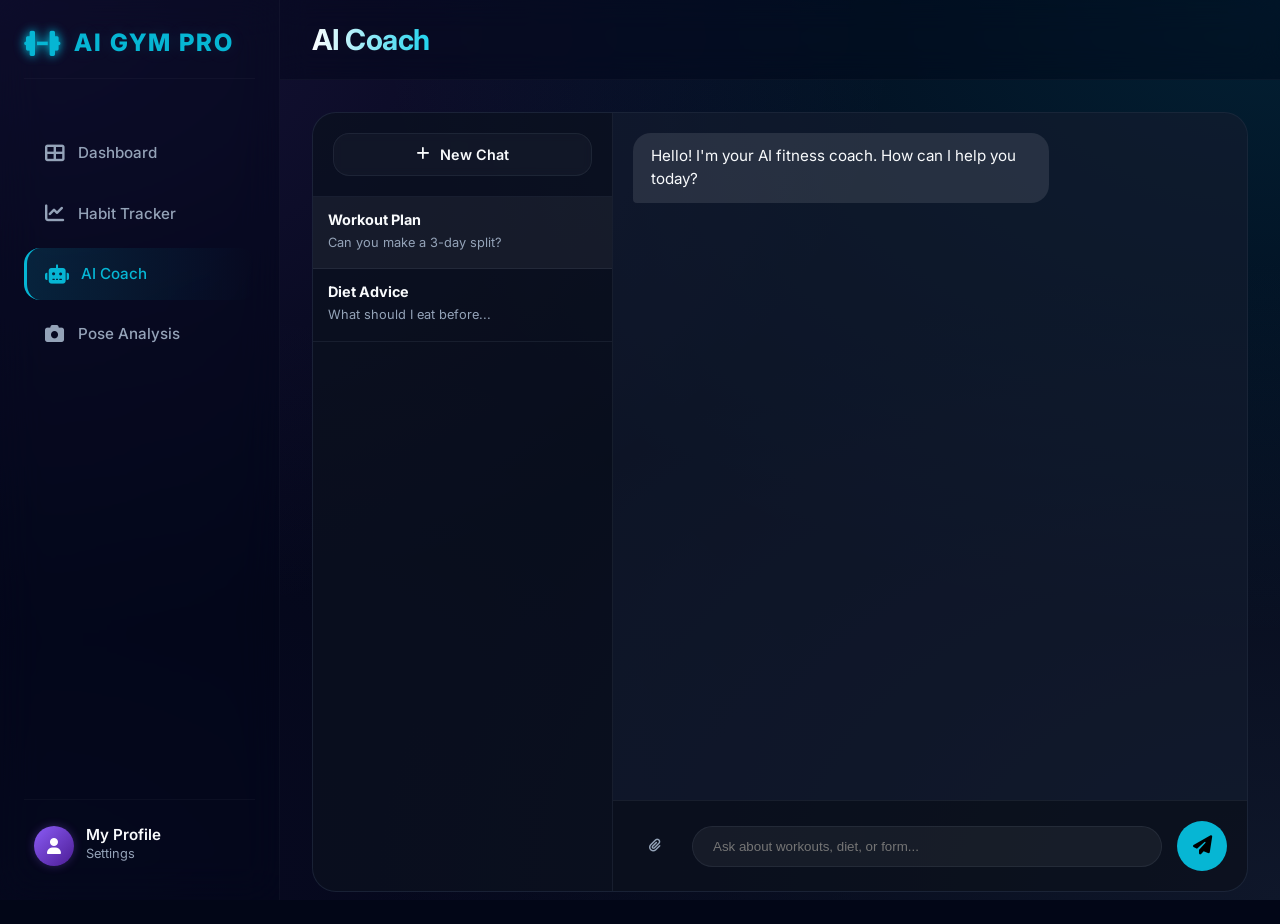
<file: frontend-20260120T155318Z-3-001/frontend/chat/chat.html>
<!DOCTYPE html>
<html lang="en">

<head>
    <meta charset="UTF-8">
    <meta name="viewport" content="width=device-width, initial-scale=1.0">
    <title>AI Coach Chat | AI Gym Pro</title>

    <!-- Fonts & Icons -->
    <link rel="stylesheet" href="https://cdnjs.cloudflare.com/ajax/libs/font-awesome/6.4.0/css/all.min.css">
    <link href="https://fonts.googleapis.com/css2?family=Inter:wght@300;400;500;600;700&display=swap" rel="stylesheet">

    <!-- Custom CSS -->
    <link rel="stylesheet" href="../css/variables.css">
    <link rel="stylesheet" href="../css/global.css">
    <link rel="stylesheet" href="../css/layout.css">

    <style>
        .chat-container {
            display: flex;
            height: calc(100vh - 120px);
            background: var(--bg-card);
            border: 1px solid var(--border-subtle);
            border-radius: var(--radius-lg);
            overflow: hidden;
        }

        .chat-sidebar {
            width: 300px;
            border-right: 1px solid var(--border-subtle);
            background: rgba(0, 0, 0, 0.2);
            display: flex;
            flex-direction: column;
        }

        .chat-main {
            flex: 1;
            display: flex;
            flex-direction: column;
            background: rgba(255, 255, 255, 0.01);
        }

        .chat-messages {
            flex: 1;
            padding: 20px;
            overflow-y: auto;
            display: flex;
            flex-direction: column;
            gap: 20px;
        }

        .message {
            max-width: 70%;
            padding: 12px 18px;
            border-radius: 18px;
            font-size: 0.95rem;
            line-height: 1.5;
            position: relative;
            animation: fadeIn 0.3s ease;
        }

        .message.user {
            background: var(--primary);
            color: #000;
            align-self: flex-end;
            border-bottom-right-radius: 4px;
        }

        .message.ai {
            background: rgba(255, 255, 255, 0.1);
            color: var(--text-main);
            align-self: flex-start;
            border-bottom-left-radius: 4px;
        }

        .chat-input-area {
            padding: 20px;
            background: rgba(0, 0, 0, 0.3);
            border-top: 1px solid var(--border-subtle);
            display: flex;
            gap: 15px;
            align-items: center;
        }

        .chat-input {
            flex: 1;
            background: rgba(255, 255, 255, 0.05);
            border: 1px solid var(--border-subtle);
            border-radius: 25px;
            padding: 12px 20px;
            color: var(--text-main);
            outline: none;
            transition: var(--trans-fast);
        }

        .chat-input:focus {
            border-color: var(--primary);
            background: rgba(255, 255, 255, 0.08);
        }

        .send-btn {
            width: 50px;
            height: 50px;
            border-radius: 50%;
            background: var(--primary);
            color: #000;
            display: flex;
            align-items: center;
            justify-content: center;
            font-size: 1.2rem;
            transition: var(--trans-fast);
        }

        .send-btn:hover {
            transform: scale(1.1);
            box-shadow: var(--shadow-glow);
        }

        .conversation-item {
            padding: 15px;
            border-bottom: 1px solid var(--border-subtle);
            cursor: pointer;
            transition: var(--trans-fast);
        }

        .conversation-item:hover,
        .conversation-item.active {
            background: rgba(255, 255, 255, 0.05);
        }

        .conversation-item h4 {
            font-size: 0.9rem;
            margin-bottom: 5px;
            color: var(--text-main);
        }

        .conversation-item p {
            font-size: 0.8rem;
            color: var(--text-muted);
            margin: 0;
            white-space: nowrap;
            overflow: hidden;
            text-overflow: ellipsis;
        }
    </style>
</head>

<body>
    <div class="app-container">
        <!-- Sidebar -->
        <aside class="sidebar">
            <div class="sidebar-header">
                <div class="logo">
                    <i class="fas fa-dumbbell"></i>
                    <span>AI Gym Pro</span>
                </div>
            </div>

            <nav class="nav-links">
                <a href="../index.html" class="nav-item">
                    <i class="fas fa-th-large"></i>
                    <span>Dashboard</span>
                </a>
                <a href="../habit.html" class="nav-item">
                    <i class="fas fa-chart-line"></i>
                    <span>Habit Tracker</span>
                </a>
                <a href="chat.html" class="nav-item active">
                    <i class="fas fa-robot"></i>
                    <span>AI Coach</span>
                </a>
                <a href="../vision/pose.html" class="nav-item">
                    <i class="fas fa-camera"></i>
                    <span>Pose Analysis</span>
                </a>
            </nav>

            <div class="sidebar-footer">
                <div class="user-mini-profile">
                    <div class="user-avatar">
                        <i class="fas fa-user"></i>
                    </div>
                    <div class="user-info-mini">
                        <h4>My Profile</h4>
                        <p>Settings</p>
                    </div>
                </div>
            </div>
        </aside>

        <!-- Main Wrapper -->
        <div class="main-wrapper">
            <!-- Top Header -->
            <header class="top-header">
                <div class="page-title">
                    <h2>AI Coach</h2>
                </div>
            </header>

            <!-- Content -->
            <main class="content-area">

                <div class="chat-container">
                    <!-- Chat Sidebar (History) -->
                    <div class="chat-sidebar">
                        <div style="padding: 20px; border-bottom: 1px solid var(--border-subtle);">
                            <button class="btn btn-secondary" style="width: 100%; font-size: 0.9rem;">
                                <i class="fas fa-plus"></i> New Chat
                            </button>
                        </div>
                        <div style="overflow-y: auto;">
                            <div class="conversation-item active">
                                <h4>Workout Plan</h4>
                                <p>Can you make a 3-day split?</p>
                            </div>
                            <div class="conversation-item">
                                <h4>Diet Advice</h4>
                                <p>What should I eat before...</p>
                            </div>
                        </div>
                    </div>

                    <!-- Chat Main -->
                    <div class="chat-main">
                        <div class="chat-messages" id="chat-messages">
                            <div class="message ai">
                                Hello! I'm your AI fitness coach. How can I help you today?
                            </div>
                        </div>

                        <div class="chat-input-area">
                            <button class="btn-icon text-muted"><i class="fas fa-paperclip"></i></button>
                            <input type="text" class="chat-input" id="chat-input"
                                placeholder="Ask about workouts, diet, or form...">
                            <button class="send-btn" onclick="sendMessage()"><i class="fas fa-paper-plane"></i></button>
                        </div>
                    </div>
                </div>

            </main>
        </div>
    </div>

    <script src="chat.js"></script>
    <script>
        function sendMessage() {
            const input = document.getElementById('chat-input');
            const messages = document.getElementById('chat-messages');
            const text = input.value.trim();

            if (text) {
                // User Message
                const userMsg = document.createElement('div');
                userMsg.className = 'message user';
                userMsg.textContent = text;
                messages.appendChild(userMsg);

                input.value = '';
                messages.scrollTop = messages.scrollHeight;

                // Simulate AI Response
                setTimeout(() => {
                    const aiMsg = document.createElement('div');
                    aiMsg.className = 'message ai';
                    aiMsg.innerHTML = '<i class="fas fa-spinner fa-spin"></i>';
                    messages.appendChild(aiMsg);
                    messages.scrollTop = messages.scrollHeight;

                    setTimeout(() => {
                        aiMsg.textContent = "That's a great question! Based on your goals, I'd recommend focusing on compound movements like squats and deadlifts.";
                    }, 1500);
                }, 500);
            }
        }

        // Allow Enter key to send
        document.getElementById('chat-input').addEventListener('keypress', function (e) {
            if (e.key === 'Enter') sendMessage();
        });
    </script>
</body>

</html>
</file>
<file: frontend-20260120T155318Z-3-001/frontend/css/variables.css>
:root {
    /* Colors - Futuristic Dark/Neon Theme */
    --bg-dark: #020617;
    /* Slate 950 - Deepest Background */
    --bg-card: rgba(15, 23, 42, 0.7);
    /* Slate 900 with opacity */
    --bg-card-hover: rgba(30, 41, 59, 0.8);
    /* Slate 800 */
    --bg-sidebar: rgba(2, 6, 23, 0.95);

    /* Accents - Neon & Vibrant */
    --primary: #06b6d4;
    /* Cyan 500 */
    --primary-hover: #22d3ee;
    /* Cyan 400 */
    --primary-dim: rgba(6, 182, 212, 0.15);

    --secondary: #8b5cf6;
    /* Violet 500 */
    --secondary-hover: #a78bfa;
    /* Violet 400 */
    --secondary-dim: rgba(139, 92, 246, 0.15);

    --accent-glow: #f43f5e;
    /* Rose 500 - usage for alerts/highlights */

    /* Text */
    --text-main: #f8fafc;
    /* Slate 50 */
    --text-muted: #94a3b8;
    /* Slate 400 */
    --text-dim: #475569;
    /* Slate 600 */

    /* Borders & Glass Effects */
    --border-subtle: rgba(148, 163, 184, 0.1);
    --border-accent: rgba(6, 182, 212, 0.3);

    /* Shadows & Glows */
    --shadow-card: 0 10px 30px -10px rgba(0, 0, 0, 0.5);
    --shadow-glow: 0 0 20px rgba(6, 182, 212, 0.25);
    --shadow-neon: 0 0 10px rgba(139, 92, 246, 0.4);

    /* Spacing & Layout */
    --spacing-xs: 4px;
    --spacing-sm: 8px;
    --spacing-md: 16px;
    --spacing-lg: 24px;
    --spacing-xl: 32px;
    --spacing-2xl: 48px;

    /* Border Radius - More rounded for modern feel */
    --radius-sm: 8px;
    --radius-md: 16px;
    --radius-lg: 24px;
    --radius-full: 9999px;

    /* Transitions */
    --trans-fast: 0.2s ease;
    --trans-normal: 0.3s cubic-bezier(0.4, 0, 0.2, 1);
    --trans-bounce: 0.5s cubic-bezier(0.68, -0.55, 0.265, 1.55);

    /* Dimensions */
    --sidebar-width: 280px;
    --header-height: 80px;
}

/* Light Mode Variables */
body.light-mode {
    --bg-dark: #f8fafc;
    /* Slate 50 */
    --bg-card: rgba(255, 255, 255, 0.8);
    --bg-card-hover: rgba(241, 245, 249, 0.9);
    --bg-sidebar: rgba(255, 255, 255, 0.85);

    --text-main: #0f172a;
    /* Slate 900 */
    --text-muted: #64748b;
    /* Slate 500 */
    --text-dim: #94a3b8;
    /* Slate 400 */

    --border-subtle: rgba(148, 163, 184, 0.2);
    --border-accent: rgba(6, 182, 212, 0.5);

    --shadow-card: 0 10px 30px -10px rgba(0, 0, 0, 0.1);
    --shadow-glow: 0 0 20px rgba(6, 182, 212, 0.15);
}
</file>
<file: frontend-20260120T155318Z-3-001/frontend/css/global.css>
/* Global Reset */
* {
    margin: 0;
    padding: 0;
    box-sizing: border-box;
}

body {
    font-family: 'Inter', -apple-system, BlinkMacSystemFont, 'Segoe UI', Roboto, Helvetica, Arial, sans-serif;
    background-color: var(--bg-dark);
    /* High End Mesh Gradient Background */
    background-image:
        radial-gradient(at 0% 0%, rgba(139, 92, 246, 0.15) 0px, transparent 50%),
        radial-gradient(at 100% 0%, rgba(6, 182, 212, 0.15) 0px, transparent 50%),
        radial-gradient(at 100% 100%, rgba(15, 23, 42, 1) 0px, transparent 50%),
        radial-gradient(at 0% 100%, rgba(139, 92, 246, 0.05) 0px, transparent 50%);
    background-attachment: fixed;
    color: var(--text-main);
    line-height: 1.6;
    overflow-x: hidden;
    min-height: 100vh;
}

a {
    text-decoration: none;
    color: inherit;
    transition: var(--trans-fast);
}

ul {
    list-style: none;
}

button {
    border: none;
    background: none;
    font-family: inherit;
    cursor: pointer;
}

/* Scrollbar - Sleek & Thin */
::-webkit-scrollbar {
    width: 8px;
    height: 8px;
}

::-webkit-scrollbar-track {
    background: transparent;
}

::-webkit-scrollbar-thumb {
    background: rgba(148, 163, 184, 0.2);
    border-radius: var(--radius-full);
    border: 2px solid transparent;
    /* padding around thumb */
    background-clip: content-box;
}

::-webkit-scrollbar-thumb:hover {
    background: var(--primary);
    background-clip: content-box;
}

/* Typography */
h1,
h2,
h3,
h4,
h5,
h6 {
    font-weight: 700;
    line-height: 1.1;
    margin-bottom: var(--spacing-sm);
    color: var(--text-main);
}

h1 {
    font-size: 3rem;
    letter-spacing: -0.02em;
    background: linear-gradient(to right, #fff, #94a3b8);
    -webkit-background-clip: text;
    background-clip: text;
    -webkit-text-fill-color: transparent;
}

h2 {
    font-size: 2.25rem;
    letter-spacing: -0.02em;
}

h3 {
    font-size: 1.5rem;
    letter-spacing: -0.01em;
}

h4 {
    font-size: 1.125rem;
}

p {
    color: var(--text-muted);
    margin-bottom: var(--spacing-md);
}

/* Utility Classes */
.text-primary {
    color: var(--primary) !important;
}

.text-secondary {
    color: var(--secondary) !important;
}

.text-gold {
    /* Mapping old class to new primary for compatibility */
    color: var(--primary) !important;
}

.text-muted {
    color: var(--text-muted) !important;
}

.mb-1 {
    margin-bottom: var(--spacing-sm);
}

.mb-2 {
    margin-bottom: var(--spacing-md);
}

.mb-3 {
    margin-bottom: var(--spacing-lg);
}

.mb-4 {
    margin-bottom: var(--spacing-xl);
}

.flex {
    display: flex;
}

.flex-col {
    flex-direction: column;
}

.flex-center {
    display: flex;
    align-items: center;
    justify-content: center;
}

.flex-between {
    display: flex;
    align-items: center;
    justify-content: space-between;
}

.items-center {
    align-items: center;
}

.gap-2 {
    gap: var(--spacing-sm);
}

.gap-3 {
    gap: var(--spacing-md);
}

.gap-4 {
    gap: var(--spacing-lg);
}

.grid {
    display: grid;
    gap: var(--spacing-lg);
}

.hidden {
    display: none !important;
}

/* Modern Buttons */
.btn {
    display: inline-flex;
    align-items: center;
    justify-content: center;
    padding: 12px 24px;
    border-radius: var(--radius-md);
    font-weight: 600;
    font-size: 0.95rem;
    transition: var(--trans-normal);
    gap: 10px;
    position: relative;
    overflow: hidden;
    z-index: 1;
}

.btn-primary {
    background: linear-gradient(135deg, var(--primary), #0891b2);
    /* Cyan to darker cyan */
    color: var(--bg-dark);
    box-shadow: 0 4px 15px rgba(6, 182, 212, 0.4);
}

.btn-primary:after {
    content: '';
    position: absolute;
    top: 0;
    left: 0;
    right: 0;
    bottom: 0;
    background: linear-gradient(135deg, var(--primary-hover), var(--primary));
    opacity: 0;
    z-index: -1;
    transition: var(--trans-fast);
}

.btn-primary:hover {
    transform: translateY(-2px);
    box-shadow: 0 8px 25px rgba(6, 182, 212, 0.5);
}

.btn-primary:hover:after {
    opacity: 1;
}

.btn-secondary {
    background: rgba(255, 255, 255, 0.03);
    border: 1px solid var(--border-subtle);
    color: var(--text-main);
    backdrop-filter: blur(5px);
}

.btn-secondary:hover {
    background: rgba(255, 255, 255, 0.08);
    border-color: var(--text-muted);
    transform: translateY(-1px);
}

.btn-accent {
    background: linear-gradient(135deg, var(--secondary), #7c3aed);
    color: white;
    box-shadow: 0 4px 15px rgba(139, 92, 246, 0.4);
}

.btn-icon {
    width: 44px;
    height: 44px;
    padding: 0;
    border-radius: var(--radius-md);
    /* Squircle */
    display: flex;
    align-items: center;
    justify-content: center;
    transition: var(--trans-fast);
}

.btn-icon:hover {
    background: var(--bg-card-hover);
    color: var(--primary);
}

/* Glass Cards */
.card {
    background: var(--bg-card);
    backdrop-filter: blur(16px);
    -webkit-backdrop-filter: blur(16px);
    border: 1px solid var(--border-subtle);
    border-radius: var(--radius-lg);
    padding: var(--spacing-lg);
    box-shadow: var(--shadow-card);
    transition: var(--trans-normal);
    position: relative;
    overflow: hidden;
}

.card:before {
    content: '';
    position: absolute;
    top: 0;
    left: 0;
    right: 0;
    height: 1px;
    background: linear-gradient(90deg, transparent, rgba(255, 255, 255, 0.1), transparent);
}

.card:hover {
    border-color: var(--border-accent);
    transform: translateY(-2px);
    box-shadow: 0 15px 35px -5px rgba(0, 0, 0, 0.6);
}

/* Animations */
@keyframes fadeIn {
    from {
        opacity: 0;
        transform: translateY(10px);
    }

    to {
        opacity: 1;
        transform: translateY(0);
    }
}

@keyframes slideInRight {
    from {
        opacity: 0;
        transform: translateX(20px);
    }

    to {
        opacity: 1;
        transform: translateX(0);
    }
}

.animate-fade-in {
    animation: fadeIn 0.6s cubic-bezier(0.2, 0.8, 0.2, 1) forwards;
}

.animate-slide-in {
    animation: slideInRight 0.5s cubic-bezier(0.2, 0.8, 0.2, 1) forwards;
}

/* Toast Notifications */
.toast-notification {
    position: fixed;
    bottom: 20px;
    left: 50%;
    transform: translateX(-50%) translateY(100px);
    background: rgba(15, 23, 42, 0.9);
    backdrop-filter: blur(10px);
    border: 1px solid var(--primary);
    color: var(--text-main);
    padding: 12px 24px;
    border-radius: var(--radius-full);
    box-shadow: 0 10px 30px rgba(0, 0, 0, 0.5);
    display: flex;
    align-items: center;
    gap: 10px;
    z-index: 2000;
    opacity: 0;
    transition: all 0.3s cubic-bezier(0.68, -0.55, 0.27, 1.55);
}

.toast-notification.show {
    transform: translateX(-50%) translateY(0);
    opacity: 1;
}

.toast-notification i {
    color: var(--primary);
}

/* Form Elements */
.form-input {
    width: 100%;
    padding: 14px 18px;
    background: rgba(15, 23, 42, 0.6);
    border: 1px solid var(--border-subtle);
    border-radius: var(--radius-md);
    color: var(--text-main);
    font-family: inherit;
    margin-bottom: 20px;
    transition: var(--trans-fast);
}

.form-input:focus {
    outline: none;
    border-color: var(--primary);
    box-shadow: 0 0 0 3px var(--primary-dim);
    background: rgba(15, 23, 42, 0.8);
}
</file>
<file: frontend-20260120T155318Z-3-001/frontend/css/layout.css>
/* App Layout Structure */
.app-container {
    display: flex;
    min-height: 100vh;
}

/* Sidebar */
.sidebar {
    width: var(--sidebar-width);
    background: rgba(2, 6, 23, 0.4);
    /* More transparent */
    border-right: 1px solid rgba(255, 255, 255, 0.03);
    /* Extremely subtle border */
    backdrop-filter: blur(20px);
    -webkit-backdrop-filter: blur(20px);
    display: flex;
    flex-direction: column;
    position: fixed;
    top: 0;
    left: 0;
    bottom: 0;
    z-index: 100;
    padding: var(--spacing-lg);
    transition: var(--trans-normal);
}

.sidebar-header {
    margin-bottom: var(--spacing-2xl);
    padding-bottom: var(--spacing-md);
    border-bottom: 1px solid rgba(255, 255, 255, 0.03);
    /* Subtle separator */
}

.logo {
    display: flex;
    align-items: center;
    gap: 12px;
    color: var(--primary);
    font-size: 1.5rem;
    font-weight: 800;
    text-transform: uppercase;
    letter-spacing: 2px;
    text-shadow: 0 0 15px var(--primary-dim);
}

.logo i {
    font-size: 1.8rem;
    filter: drop-shadow(0 0 5px var(--primary));
}

.nav-links {
    display: flex;
    flex-direction: column;
    gap: 8px;
    /* Compact spacing */
    flex: 1;
}

.nav-item {
    display: flex;
    align-items: center;
    gap: 12px;
    padding: 14px 18px;
    color: var(--text-muted);
    border-radius: var(--radius-md);
    font-size: 0.95rem;
    font-weight: 500;
    transition: var(--trans-normal);
    position: relative;
    overflow: hidden;
}

.nav-item:hover {
    color: var(--text-main);
    background: rgba(255, 255, 255, 0.03);
}

.nav-item.active {
    background: linear-gradient(90deg, var(--primary-dim), transparent);
    color: var(--primary);
    border-left: 3px solid var(--primary);
}

.nav-item i {
    width: 24px;
    text-align: center;
    font-size: 1.2rem;
}

.sidebar-footer {
    border-top: 1px solid rgba(255, 255, 255, 0.03);
    padding-top: var(--spacing-md);
    margin-top: auto;
}

.user-mini-profile {
    display: flex;
    align-items: center;
    gap: 12px;
    padding: 10px;
    border-radius: var(--radius-md);
    cursor: pointer;
    transition: var(--trans-fast);
}

.user-mini-profile:hover {
    background: rgba(255, 255, 255, 0.05);
}

.user-avatar {
    width: 40px;
    height: 40px;
    border-radius: 50%;
    background: linear-gradient(135deg, var(--secondary), #4c1d95);
    display: flex;
    align-items: center;
    justify-content: center;
    color: white;
    box-shadow: 0 0 10px rgba(139, 92, 246, 0.3);
}

.user-info-mini h4 {
    font-size: 0.95rem;
    color: var(--text-main);
    margin: 0;
    font-weight: 600;
}

.user-info-mini p {
    font-size: 0.8rem;
    color: var(--text-muted);
    margin: 0;
}

/* Main Content Wrapper */
.main-wrapper {
    flex: 1;
    margin-left: var(--sidebar-width);
    display: flex;
    flex-direction: column;
    min-height: 100vh;
    background: transparent;
    position: relative;
    z-index: 1;
}

/* Top Header */
.top-header {
    height: var(--header-height);
    padding: 0 var(--spacing-xl);
    display: flex;
    align-items: center;
    justify-content: space-between;
    background: rgba(2, 6, 23, 0.4);
    /* Match sidebar transparency */
    backdrop-filter: blur(15px);
    -webkit-backdrop-filter: blur(15px);
    border-bottom: 1px solid rgba(255, 255, 255, 0.03);
    /* Subtle separator */
    position: fixed;
    top: 0;
    right: 0;
    width: calc(100% - var(--sidebar-width));
    z-index: 90;
    transition: var(--trans-normal);
}

.page-title h2 {
    font-size: 1.8rem;
    margin: 0;
    background: linear-gradient(to right, #fff, var(--primary-hover));
    -webkit-background-clip: text;
    background-clip: text;
    -webkit-text-fill-color: transparent;
}

.header-actions {
    display: flex;
    align-items: center;
    gap: var(--spacing-md);
}

.header-btn {
    width: 44px;
    height: 44px;
    border-radius: 50%;
    border: 1px solid var(--border-subtle);
    display: flex;
    align-items: center;
    justify-content: center;
    color: var(--text-muted);
    transition: var(--trans-fast);
    background: rgba(15, 23, 42, 0.5);
    cursor: pointer;
}

.header-btn:hover {
    color: var(--primary);
    border-color: var(--primary);
    background: var(--primary-dim);
    box-shadow: 0 0 15px var(--primary-dim);
    transform: translateY(-2px);
}

/* Main Content Area */
.content-area {
    padding: var(--spacing-xl);
    width: 100%;
    max-width: 1600px;
    /* Wider layout */
    margin: var(--header-height) auto 0;
    /* Add top margin for fixed header */
    flex: 1;
}

/* Responsive */
@media (max-width: 1024px) {
    :root {
        --sidebar-width: 80px;
    }

    .logo span,
    .nav-item span,
    .sidebar-footer {
        display: none;
    }

    .nav-item {
        justify-content: center;
        padding: 16px;
    }

    .logo {
        justify-content: center;
    }
}

@media (max-width: 768px) {
    .app-container {
        flex-direction: column;
    }

    .sidebar {
        width: 100%;
        height: 70px;
        position: relative;
        flex-direction: row;
        align-items: center;
        padding: 0 var(--spacing-md);
        border-right: none;
        border-bottom: 1px solid var(--border-subtle);
        background: var(--bg-card);
        /* Solid background for mobile header */
        z-index: 1000;
        /* Ensure sidebar/header is on top */
    }

    .top-header {
        width: 100%;
        /* Full width on mobile */
        top: 70px;
        /* Below sidebar header */
    }

    .content-area {
        margin-top: calc(70px + var(--header-height));
    }

    .main-wrapper {
        margin-left: 0;
    }

    .nav-links {
        flex-direction: row;
        justify-content: flex-end;
        align-items: center;
    }

    .nav-item {
        padding: 10px;
    }

    .sidebar-header {
        margin: 0;
        padding: 0;
        border: none;
    }

    .logo span {
        display: block;
        font-size: 1.2rem;
    }
}

/* AI Chat Window Styles */
.ai-chat-window {
    position: fixed;
    bottom: 100px;
    right: 30px;
    width: 380px;
    height: 600px;
    background-color: var(--bg-dark);
    /* Ensure solid background */
    border: 1px solid var(--border-accent);
    border-radius: var(--radius-lg);
    z-index: 1000;
    display: none;
    flex-direction: column;
    box-shadow: 0 20px 50px rgba(0, 0, 0, 0.5);
    overflow: hidden;
    animation: slideInUp 0.3s ease;
}

.ai-chat-header {
    padding: 20px;
    background: var(--bg-card);
    border-bottom: 1px solid var(--border-accent);
    display: flex;
    justify-content: space-between;
    align-items: center;
}

.ai-chat-messages {
    flex: 1;
    padding: 20px;
    overflow-y: auto;
    display: flex;
    flex-direction: column;
    gap: 15px;
    background-color: var(--bg-dark);
    /* Double layer of solidity */
}

.ai-chat-footer {
    padding: 20px;
    border-top: 1px solid var(--border-subtle);
    display: flex;
    gap: 10px;
    background: var(--bg-card);
}

.ai-chat-input {
    flex: 1;
    background: rgba(255, 255, 255, 0.05);
    border: 1px solid var(--border-subtle);
    border-radius: var(--radius-full);
    padding: 10px 20px;
    color: var(--text-main);
    outline: none;
    font-family: inherit;
}

.ai-chat-input:focus {
    border-color: var(--primary);
}

/* Light Mode specific overrides just in case variables fail */
body.light-mode .ai-chat-input {
    background: rgba(0, 0, 0, 0.05);
}

.chat-bubble-ai {
    background: rgba(255, 255, 255, 0.05);
    padding: 12px 16px;
    border-radius: 12px 12px 12px 0;
    align-self: flex-start;
    max-width: 85%;
    border: 1px solid var(--border-subtle);
}

body.light-mode .chat-bubble-ai {
    background: rgba(0, 0, 0, 0.05);
    border-color: var(--border-subtle);
}
</file>
